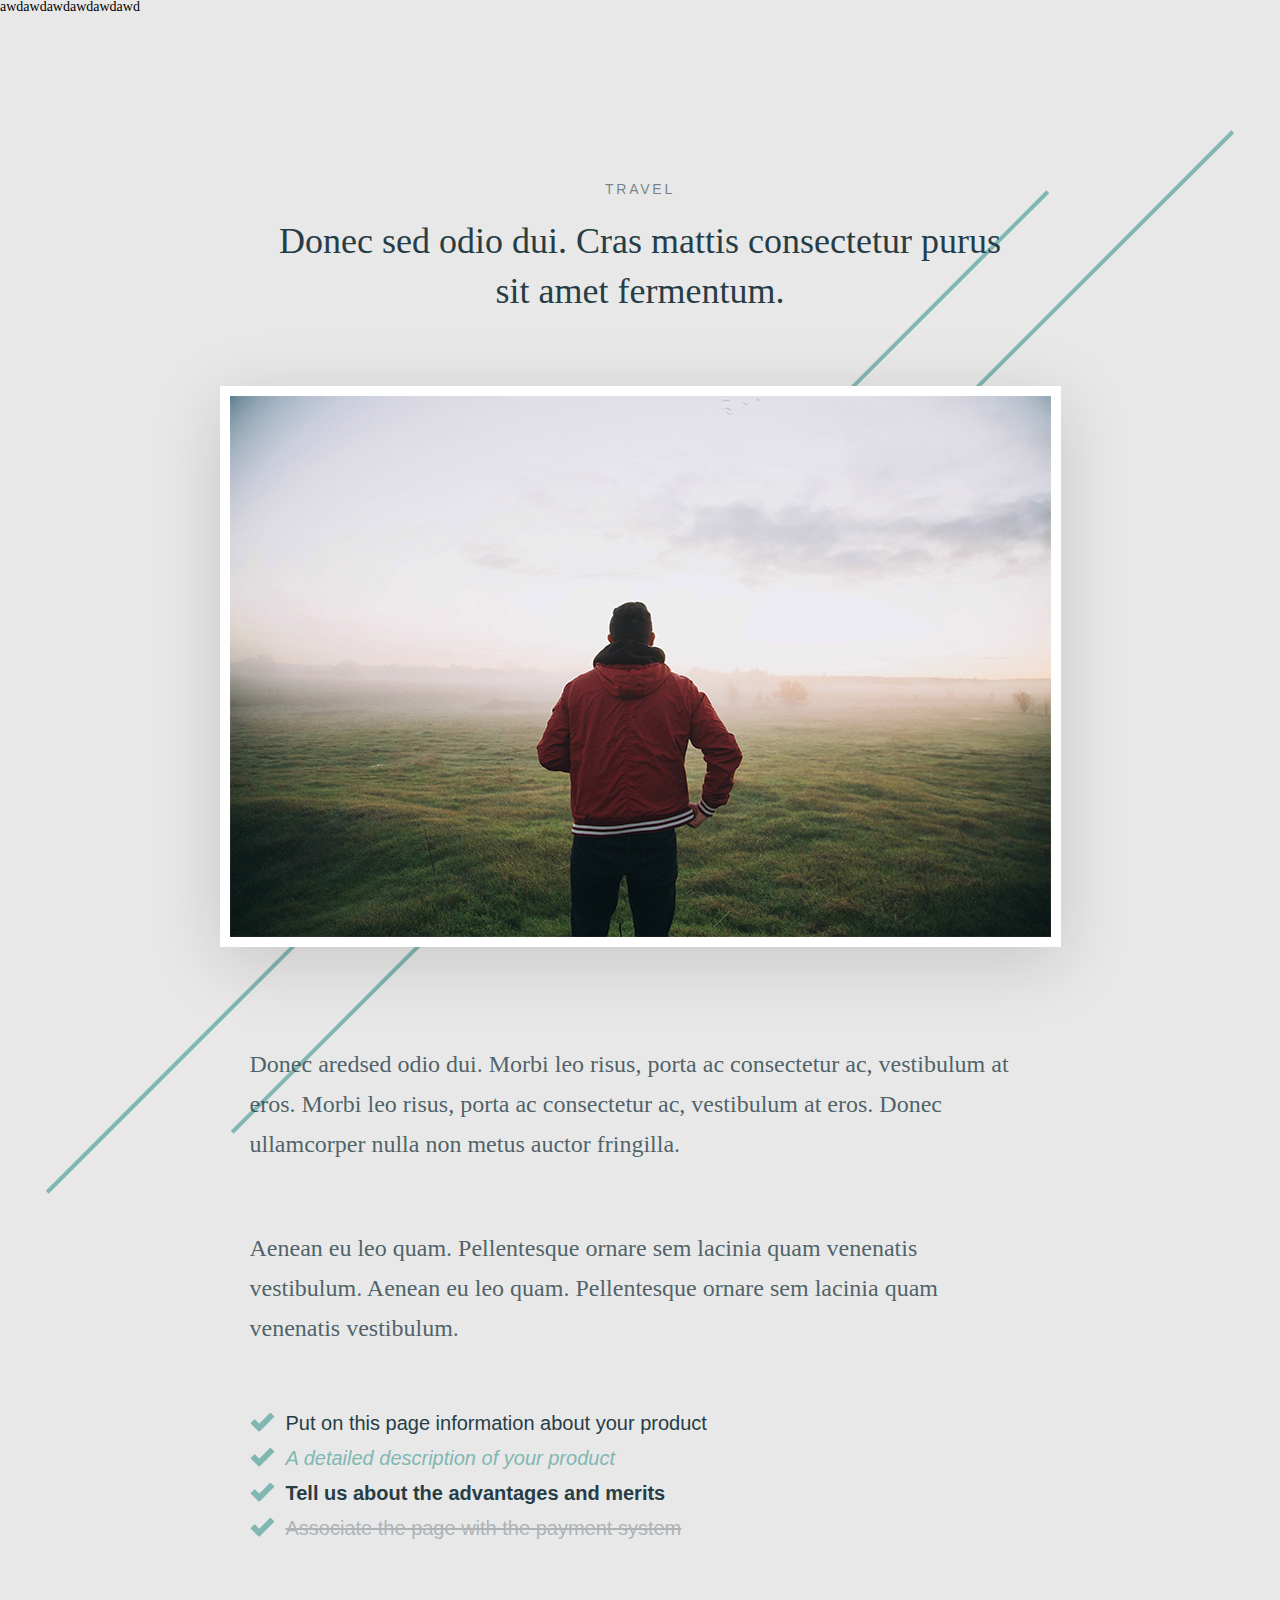
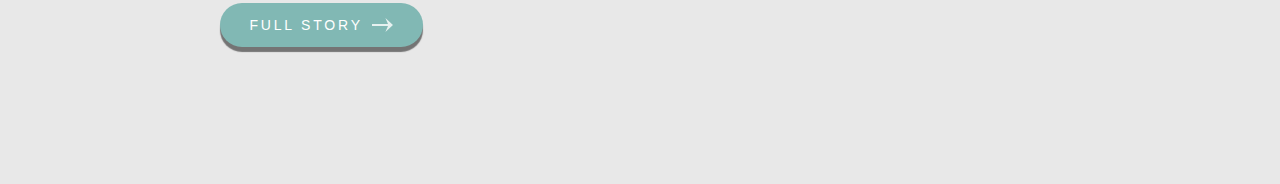
<file: index.html>
awdawdawdawdawdawd<!DOCTYPE html>
<html lang="ru">
<head>
    <meta charset="UTF-8">
    <meta http-equiv="X-UA-Compatible" content="IE=edge">
    <meta name="viewport" content="width=device-width, initial-scale=1.0">
    <link rel="stylesheet" href="style.css">
    <title>Document</title>
</head>
<body>
    <div class="content">
        <div class="content-top">
            <div class="content-name">Travel</div>
            <div class="content-name-text"><h1>Donec sed odio dui. Cras mattis consectetur purus<br> sit amet fermentum. </h1></div>
        </div>
        <div class="content-img">
            <div class="images"><img src="light-man-copy.jpg" alt=""></div>
        </div>
        <div class="content-bottom">
            <div class="content-bottom-text">
               <p>Donec aredsed odio dui. Morbi leo risus, porta ac consectetur ac, vestibulum at eros. Morbi leo risus, porta ac consectetur ac, vestibulum at eros. Donec ullamcorper nulla non metus auctor fringilla.</p>
                <p>Aenean eu leo quam. Pellentesque ornare sem lacinia quam venenatis vestibulum. Aenean eu leo quam. Pellentesque ornare sem lacinia quam venenatis vestibulum. </p>
            </div>
            <div class="content-bottom-info">
                <div class="content-bottom-info-list">
                    <ul>
                        <li>Put on this page information about your product</li>
                        <li>A detailed description of your product</li>
                        <li>Tell us about the advantages and merits</li>
                        <li><span>Associate the page with the payment system</span> </li>
                    </ul>
                </div>
                <div class="content-bottom-info-button">
                    <a href=""><span>full story</span></a>
                </div>
            </div>
        </div>
    </div>
</body>
</html>
</file>
<file: style.css>
/*Обнуление*/
*{
    padding: 0;
    margin: 0;
    border: 0;
}
*,*::before,*::after{
    -moz-box-sizing: border-box;
    -webkit-box-sizing: border-box;
    box-sizing: border-box;
}
:focus,:active{
    outline: none;
}
a:focus,a:active{
    outline: none;
}
html,body{
    height: 100%;
    width: 100%;
    font-size: 100%;
    line-height: 1;
    font-size: 14px;
    -ms-text-size-adjust: 100%;
    -moz-text-size-adjust: 100%;
    -webkit-text-size-adjust: 100%;
}
input, button,textarea{
font-family: inherit;
}
input::-ms-clear{display: none;}
button{cursor: pointer;}
button::-moz-focus-inner {padding:0;border:0;}
a, a:visited{text-decoration: none;}
a:hover{text-decoration: none;}
ul li{list-style: none;}
img{vertical-align: top;}

h1,h2,h3,h4,h5,h6{font-size:inherit;font-weight: 400;}
/*----------------------*/
body{
    background:#e8e8e8 url(group-1.svg) 50% 130px no-repeat  ;
}
.content {
max-width: 841px;
padding: 168px 0 137px 0;
margin:0 auto
}

.content-top {
    text-align: center;
}
.content-name {
    letter-spacing: 2.8px;
    font-family: Arial, Helvetica, sans-serif;
    color: rgba(39, 61, 70, 0.6);
    margin-bottom: 20px;
    text-transform: uppercase;
    
}
.content-name-text {
    font-size: 36px;
    line-height: 1.39;
    font-family: "Times New Roman", Times, Baskerville, Georgia, serif;
    color: #273d46;
    margin-bottom: 70px;
}
.content-img {
    box-shadow: 0px 15px 65px 0 rgba(15, 16, 16, 0.15);
    background-color: white;
    padding:10px;
}
.images {
    max-width: 100%;
}
.content-img .images img{
    max-width: 100%;
}

.content-bottom-text {
    
    font-size: 24px;
    color: rgba(39, 61, 70, 0.8);
    margin-top: 97px;
    padding:0px 30px;
    line-height: 1.67;

}
.content-bottom-text p{
    margin-bottom: 64px;
}

.content-bottom-info-list li {
    font-family: Arial, "Helvetica Neue", Helvetica, sans-serif;
    font-size: 20px;
    margin: 0 30px 15px 30px;
    background: url(check-icon.png) left no-repeat;
    padding: 0 36px;
}
.content-bottom-info-list li:nth-child(1){
    
    color: #273d46;
    
 }
.content-bottom-info-list li:nth-child(2){
    color: #80b7b3;
    font-style: italic;
}
.content-bottom-info-list li:nth-child(3){
    color: #273d46;
    font-weight: 700;
}
.content-bottom-info-list li:nth-child(4){
    text-decoration: line-through;
    color:rgb(39, 61, 70);
}
.content-bottom-info-list li:nth-child(4) span{
    opacity: 0.3;

}

.content-bottom-info-button a {
    margin-top: 50px;
    height: 44px;
    display: inline-block;
    width: auto;
    padding:0px 30px;
    background-color:#81B8B4 ;
    line-height: 44px;
    border-radius: 24px;
    box-shadow: 0px 5px 1px  rgba(0, 0, 0, 0.5);
    box-shadow: 0px 5px 1px  rgba(0, 0, 0, 0.5); ;
    text-transform: uppercase;
    color: white;
    font-family: Arial, "Helvetica Neue", Helvetica, sans-serif;
    letter-spacing: 2.8px;
}
.content-bottom-info-button a:hover{
background-color:#AC4436 ;
}

.content-bottom-info-button a:active{
    background-color:#79ACA9 ;
    
    margin-top: 55px;
    box-shadow: 0px 0px 0px  rgba(0, 0, 0, 0.5);
    box-shadow: 0px 0px 0px  rgba(0, 0, 0, 0.5); 
}
.content-bottom-info-button a span {
    padding:  0 30px 0 0 ;
    background: url(shape-2.svg) right no-repeat;
}
</file>
